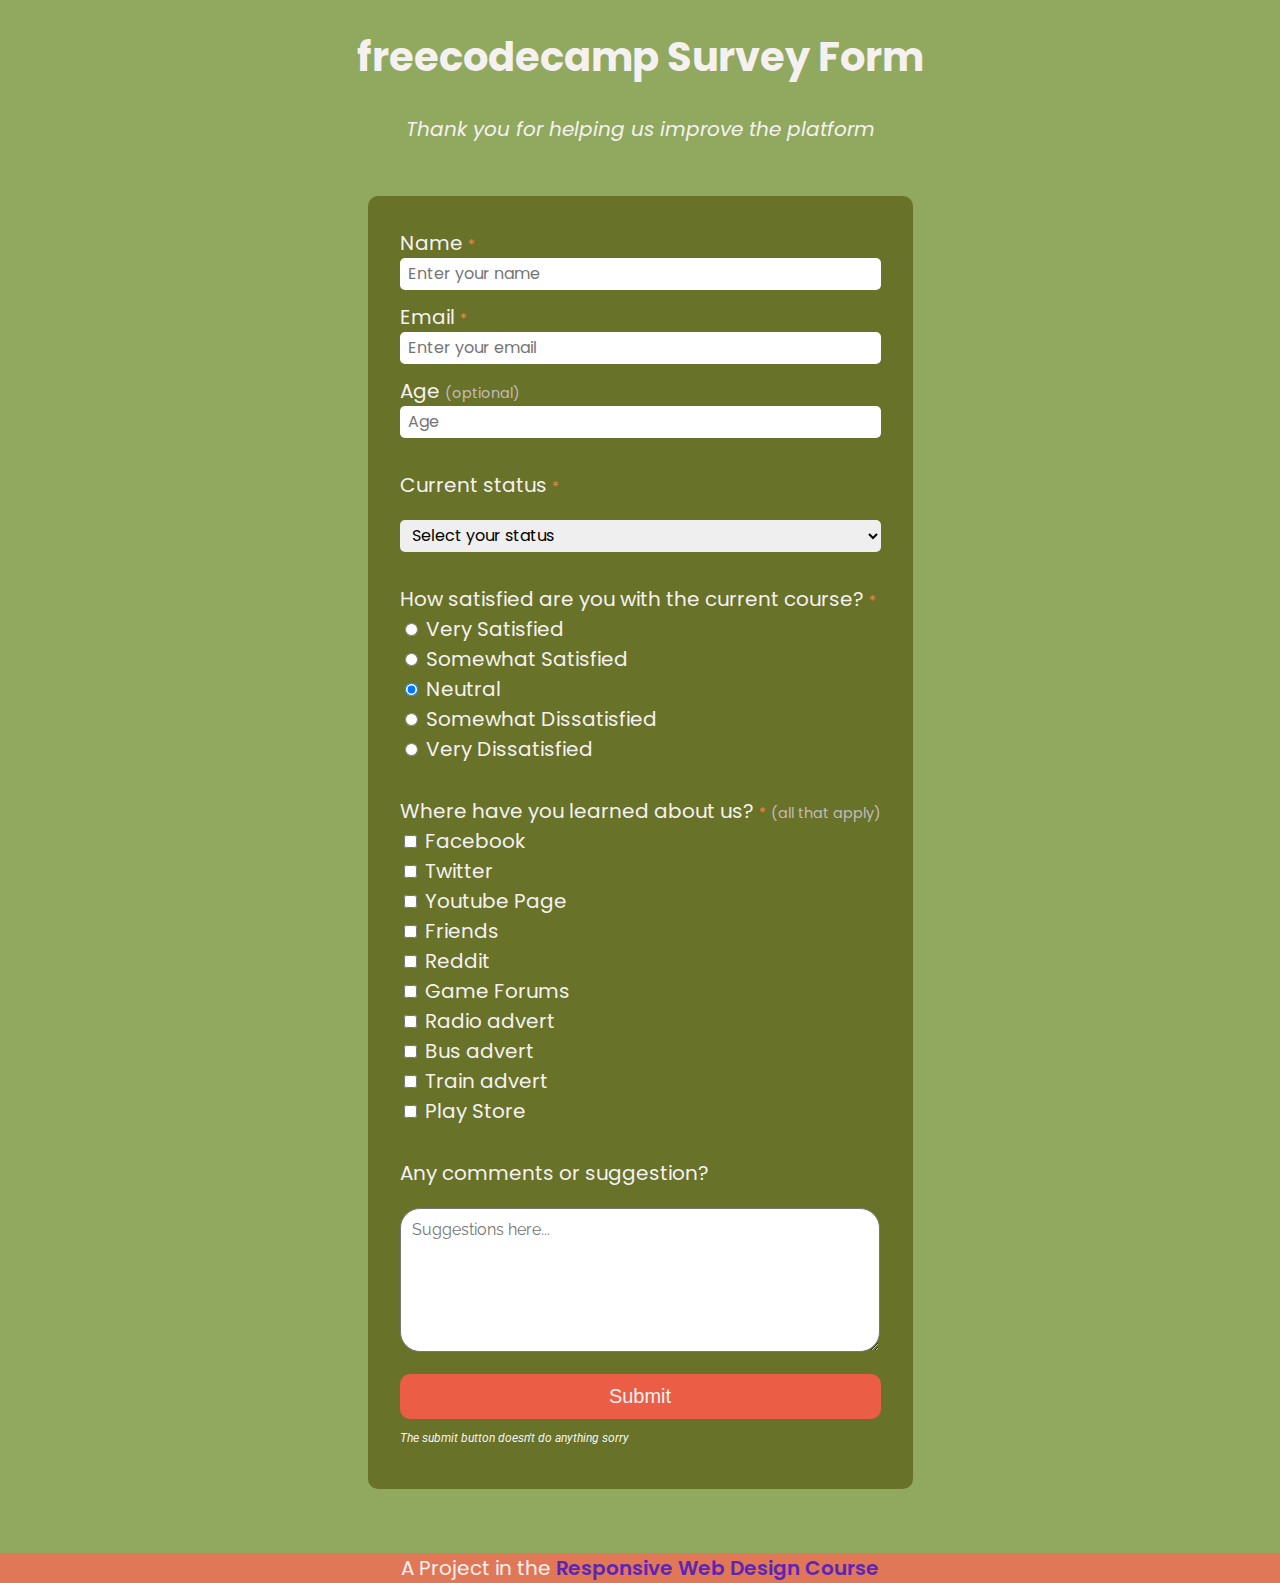
<file: index.html>
<!DOCTYPE html>
<html lang="en">
<head>
    <meta charset="UTF-8">
    <meta http-equiv="X-UA-Compatible" content="IE=edge">
    <meta name="viewport" content="width=device-width, initial-scale=1.0">
    <link rel="stylesheet" href="main.css" type="text/css">
    <title>Document</title>
</head>
<body class="body">
    <div class="body-main">
      <header class="body-main-header">
        <h1 id="title">freecodecamp Survey Form</h1>
        <p id="description"> <i>Thank you for helping us improve the platform</i></p>
      </header>
  
      <form id="survey-form" class="body-main-survey">
        <div class="survey-element">
          <label id="name-label" for="name">Name <span class="red-asterisk">*</span> </label>
          <input type="text" id="name" name="name" placeholder="Enter your name" class="survey-element-input" required />
        </div>
        <div class="survey-element">
          <label id="email-label" for="email">Email <span class="red-asterisk">*</span></label>
          <input type="email" id="email" name="email" placeholder="Enter your email" class="survey-element-input" required />
        </div>
        <div class="survey-element">
          <label id="number-label" for="number">Age <span class="span--size">(optional)</span> </label>
          <input type="number" id="number" name="number" min="16" max="100" placeholder="Age" class="survey-element-input" />
        </div>
        <div class="survey-element">
          <p class="ind-item">Current status <span class="red-asterisk">*</span></p>
          <select name="role" id="dropdown" class="survey-element-input" required>
            <option value="" disabled selected hidden>Select your status</option>
            <option value="highschool">HighSchool Student</option>
            <option value="college">College Student</option>
            <option value="full-time">Full time job</option>
            <option value="part-time">Part time job</option>
            <option value="learner">Fulltime learner</option>
            <option value="other">Other</option>
  
          </select>
        </div>
        <div class="survey-element">
          <p class="survey-element-para">How satisfied are you with the current course? <span class="red-asterisk">*</span></p>
          <label><input name="satisfaction" type="radio" value="very satisfied" required> Very Satisfied</label>
          <label> <input name="satisfaction" type="radio" value="somewhat satisfied "> Somewhat Satisfied</label>
  
          <label> <input name="satisfaction" type="radio" value="Neutral" checked> Neutral</label>
  
          <label> <input name="satisfaction" type="radio" value="somewhat dissatisfied"> Somewhat Dissatisfied</label>
  
          <label> <input name="satisfaction" type="radio" value="very dissatisfied"> Very Dissatisfied</label>
        </div>
        <div class="survey-element">
          <p class="survey-element-para">Where have you learned about us? <span class="red-asterisk">*</span> <span class="span--size">(all that apply) </span></p>
          <label> <input name="advert" type="checkbox" value="facebook" required> Facebook</label>
          <label> <input name="advert" type="checkbox" value="twitter"> Twitter</label>
          <label> <input name="advert" type="checkbox" value="youtube"> Youtube Page</label>
          <label> <input name="advert" type="checkbox" value="friend"> Friends</label>
          <label> <input name="advert" type="checkbox" value="reddit"> Reddit</label>
          <label> <input name="advert" type="checkbox" value="forums"> Game Forums</label>
          <label> <input name="advert" type="checkbox" value="radio"> Radio advert</label>
          <label> <input name="advert" type="checkbox" value="bus"> Bus advert</label>
          <label> <input name="advert" type="checkbox" value="train"> Train advert</label>
          <label> <input name="advert" type="checkbox" value="store"> Play Store</label>
        </div>
        <div class="survey-element survey-element--pad-right">
          <p>Any comments or suggestion?</p>
          <textarea name="comment" id="comments" class="survey-element-suggestion" placeholder="Suggestions here..."></textarea>
  
        </div>
        <div class="survey-element">
          <button type="submit" id="submit" class="survey-element__button">Submit</button>
        </div>
        <p class="survey-element-note"><i>The submit button doesn't do anything sorry</i></p>
  
      </form>
      <footer class="body-main-footer">A Project in the <a href="https://www.freecodecamp.org/learn/responsive-web-design/" target="_blank" class="body-main-footer-link">Responsive Web Design Course</a> </footer>
    </div>
  </body>
</html>
</file>
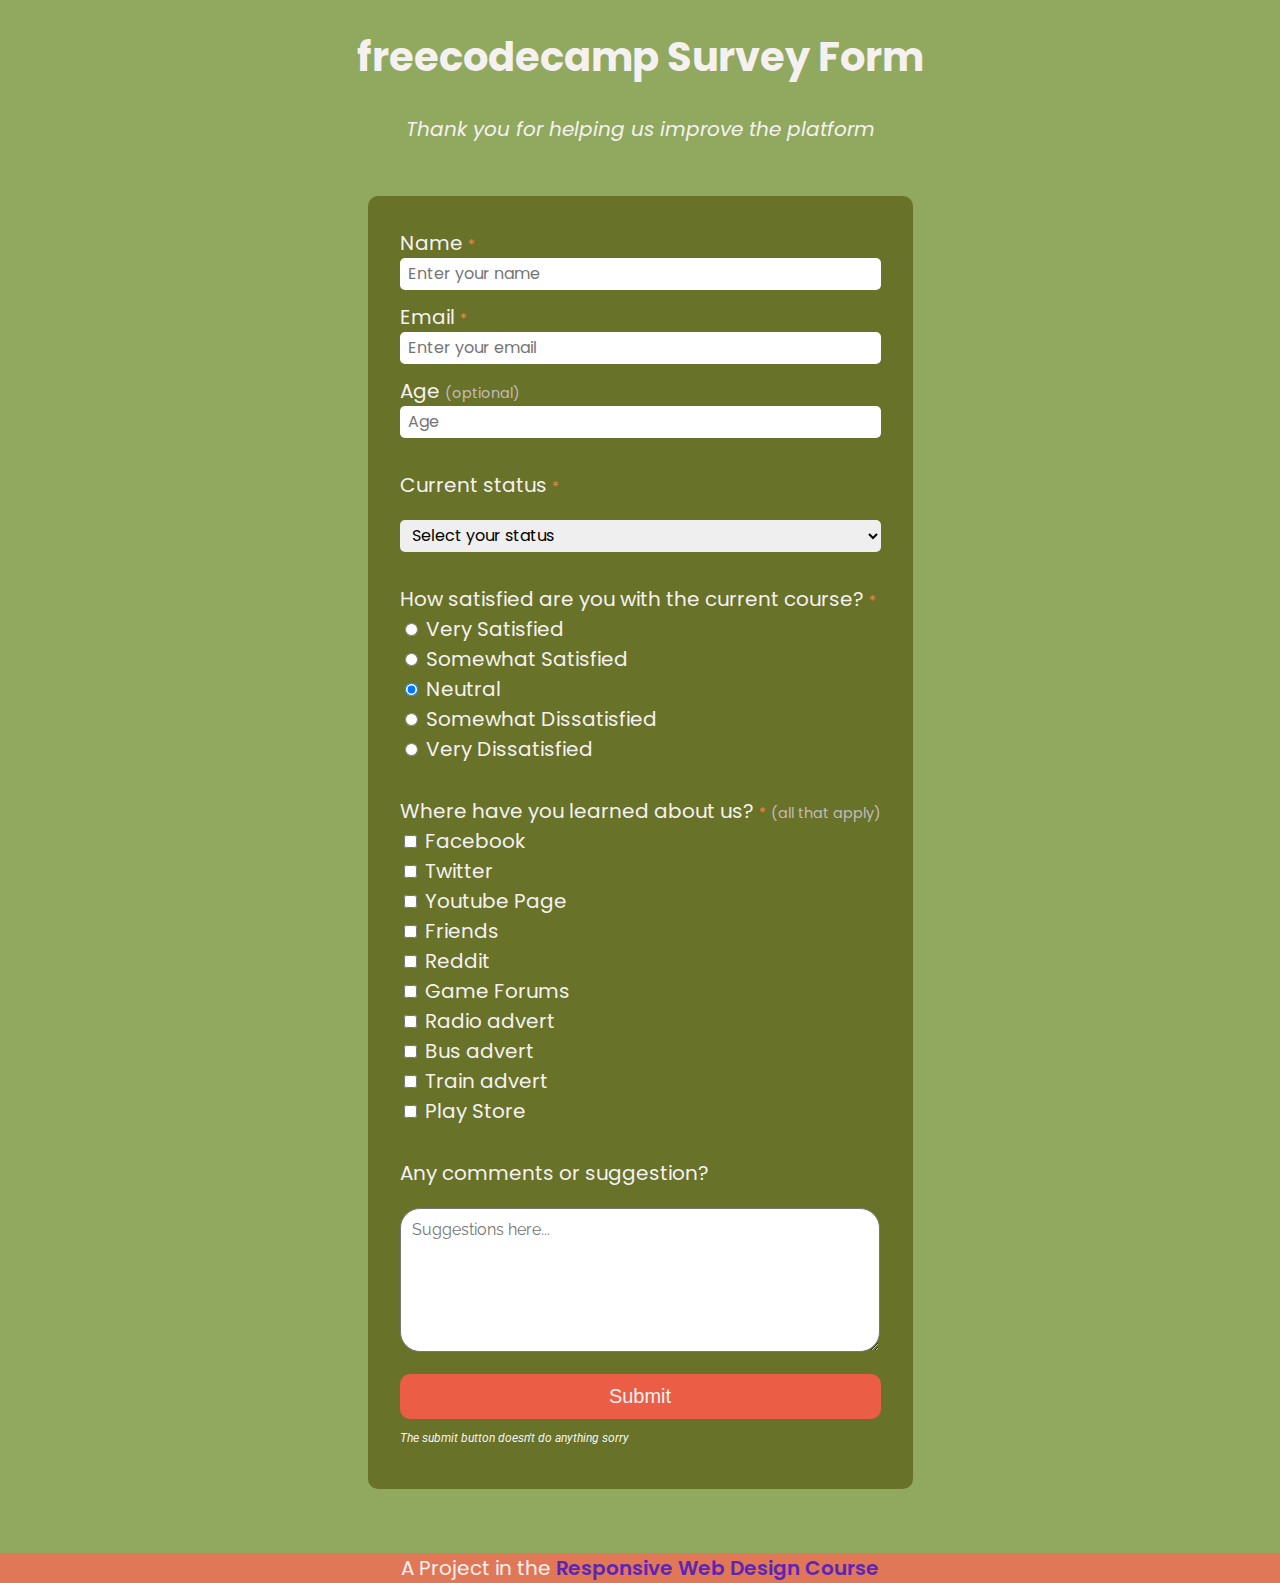
<file: main.html>
<!DOCTYPE html>
<html lang="en">
<head>
    <meta charset="UTF-8">
    <meta http-equiv="X-UA-Compatible" content="IE=edge">
    <meta name="viewport" content="width=device-width, initial-scale=1.0">
    <link rel="stylesheet" href="main.css" type="text/css">
    <title>Document</title>
</head>
<body class="body">
    <div class="body-main">
      <header class="body-main-header">
        <h1 id="title">freecodecamp Survey Form</h1>
        <p id="description"> <i>Thank you for helping us improve the platform</i></p>
      </header>
  
      <form id="survey-form" class="body-main-survey">
        <div class="survey-element">
          <label id="name-label" for="name">Name <span class="red-asterisk">*</span> </label>
          <input type="text" id="name" name="name" placeholder="Enter your name" class="survey-element-input" required />
        </div>
        <div class="survey-element">
          <label id="email-label" for="email">Email <span class="red-asterisk">*</span></label>
          <input type="email" id="email" name="email" placeholder="Enter your email" class="survey-element-input" required />
        </div>
        <div class="survey-element">
          <label id="number-label" for="number">Age <span class="span--size">(optional)</span> </label>
          <input type="number" id="number" name="number" min="16" max="100" placeholder="Age" class="survey-element-input" />
        </div>
        <div class="survey-element">
          <p class="ind-item">Current status <span class="red-asterisk">*</span></p>
          <select name="role" id="dropdown" class="survey-element-input" required>
            <option>Select your status</option>
            <option value="highschool">HighSchool Student</option>
            <option value="college">College Student</option>
            <option value="full-time">Full time job</option>
            <option value="part-time">Part time job</option>
            <option value="learner">Fulltime learner</option>
            <option value="other">Other</option>
  
          </select>
        </div>
        <div class="survey-element">
          <p class="survey-element-para">How satisfied are you with the current course? <span class="red-asterisk">*</span></p>
          <label><input name="satisfaction" type="radio" value="very satisfied" required> Very Satisfied</label>
          <label> <input name="satisfaction" type="radio" value="somewhat satisfied "> Somewhat Satisfied</label>
  
          <label> <input name="satisfaction" type="radio" value="Neutral" checked> Neutral</label>
  
          <label> <input name="satisfaction" type="radio" value="somewhat dissatisfied"> Somewhat Dissatisfied</label>
  
          <label> <input name="satisfaction" type="radio" value="very dissatisfied"> Very Dissatisfied</label>
        </div>
        <div class="survey-element">
          <p class="survey-element-para">Where have you learned about us? <span class="red-asterisk">*</span> <span class="span--size">(all that apply) </span></p>
          <label> <input name="advert" type="checkbox" value="facebook" required> Facebook</label>
          <label> <input name="advert" type="checkbox" value="twitter"> Twitter</label>
          <label> <input name="advert" type="checkbox" value="youtube"> Youtube Page</label>
          <label> <input name="advert" type="checkbox" value="friend"> Friends</label>
          <label> <input name="advert" type="checkbox" value="reddit"> Reddit</label>
          <label> <input name="advert" type="checkbox" value="forums"> Game Forums</label>
          <label> <input name="advert" type="checkbox" value="radio"> Radio advert</label>
          <label> <input name="advert" type="checkbox" value="bus"> Bus advert</label>
          <label> <input name="advert" type="checkbox" value="train"> Train advert</label>
          <label> <input name="advert" type="checkbox" value="store"> Play Store</label>
        </div>
        <div class="survey-element survey-element--pad-right">
          <p>Any comments or suggestion?</p>
          <textarea name="comment" id="comments" class="survey-element-suggestion" placeholder="Suggestions here..."></textarea>
  
        </div>
        <div class="survey-element">
          <button type="submit" id="submit" class="survey-element__button">Submit</button>
        </div>
        <p class="survey-element-note"><i>The submit button doesn't do anything sorry</i></p>
  
      </form>
      <footer class="body-main-footer">A Project in the <a href="https://www.freecodecamp.org/learn/responsive-web-design/" target="_blank" class="body-main-footer-link">Responsive Web Design Course</a> </footer>
    </div>
  </body>
</html>
</file>
<file: main.css>
@import url('https://fonts.googleapis.com/css2?family=Montserrat&family=Poppins&family=Raleway&family=Roboto&display=swap');

.body{
    margin: 0 0 0 0;
    background-image: url("https://ichef.bbci.co.uk/news/976/cpsprodpb/28AA/production/_108501401_e0600338-44f4-4eeb-96bc-3841a785e82c.jpg");
    background-size: cover;
    background-position: center;
    background-repeat: no-repeat;
    background-attachment: fixed;

}
.body-main {
    display: flex;
    flex-direction: column;
    background: rgba(97, 133, 26, 0.7);
    font-size: 1.25rem;
    color: #f6f1f1;
    font-family: "Poppins",sans-serif;
}
.body-main-header{
    text-align: center;
}
.body-main-survey{
    align-self: center;
    max-width: 37.5rem;
    background-color: rgba(82, 82, 10, 0.637);
    padding: 2rem 2rem 2rem 2rem;
    border-radius: 10px;
    margin-bottom: 4rem;
    margin-top: 2rem;
}
.body-main-footer{
  text-align: center;
  background-color: #e07757;
}
.body-main-footer-link{
  text-decoration: none;
  color: #5c25b4;
  font-weight: 600;
}
.survey-element{
    display: flex;
    flex-direction: column;
    text-align: left;
    margin: 0 auto 0.75rem auto;
}
.survey-element-para{
    margin-bottom: 0;
}
.survey-element option,
.survey-element select,
.survey-element input{
    font-size: 1rem;
    font-family: "Poppins",sans-serif;
}
.survey-element-input{
    height: 2rem;
    padding-left: 0.5rem;
    font-size: 1rem;
    font-family: "Poppins",sans-serif;
    box-sizing: border-box;
    border: none;
    border-radius: 5px;
    outline: none;
}

.survey-element-suggestion{
    min-height: 120px;
    width: 100%;
    resize: vertical;
    border-radius: 20px;
    padding: 0.7rem;
    font-size: 1rem;
    font-family: "Raleway", monospace;
}
.survey-element--pad-right{
  padding-right: 25px;
}
.survey-element__button{
    margin-top: 10px;
    border: none;
    background-color: #eb5d44;
    color: #f6f1f1;
    width: 100%;
    padding: 0.7rem;
    border-radius: 10px;
    cursor: pointer;
    font-size: 1.25rem;
    transition: ease-in 200ms;
}
.survey-element__button:hover{
    background-color: #d6452c;
  }
.survey-element-note{
  margin-top: 2px;
  font-size: 0.75rem;
  font-family: "Roboto", monospace;
}


.survey-element span{
    font-size: 0.9rem;
}

.red-asterisk{
    color:#e98850;
}
.span--size{
  font-size: 1rem;
  color: #c4baba;
}
@media (max-width: 720px){
    .body-main-survey{
        max-width: 25.5rem;
    }
    .body-main{
        font-size: 1rem;
    }
    .span--size{
        font-size: 0.85rem;
    }

}
@media (max-width: 460px){
    .body-main-survey{
        max-width: 18rem;
    }
    .body-main{
        font-size: 0.8rem;
    }
    .span--size{
        font-size: 0.65rem;
    }
}
</file>
